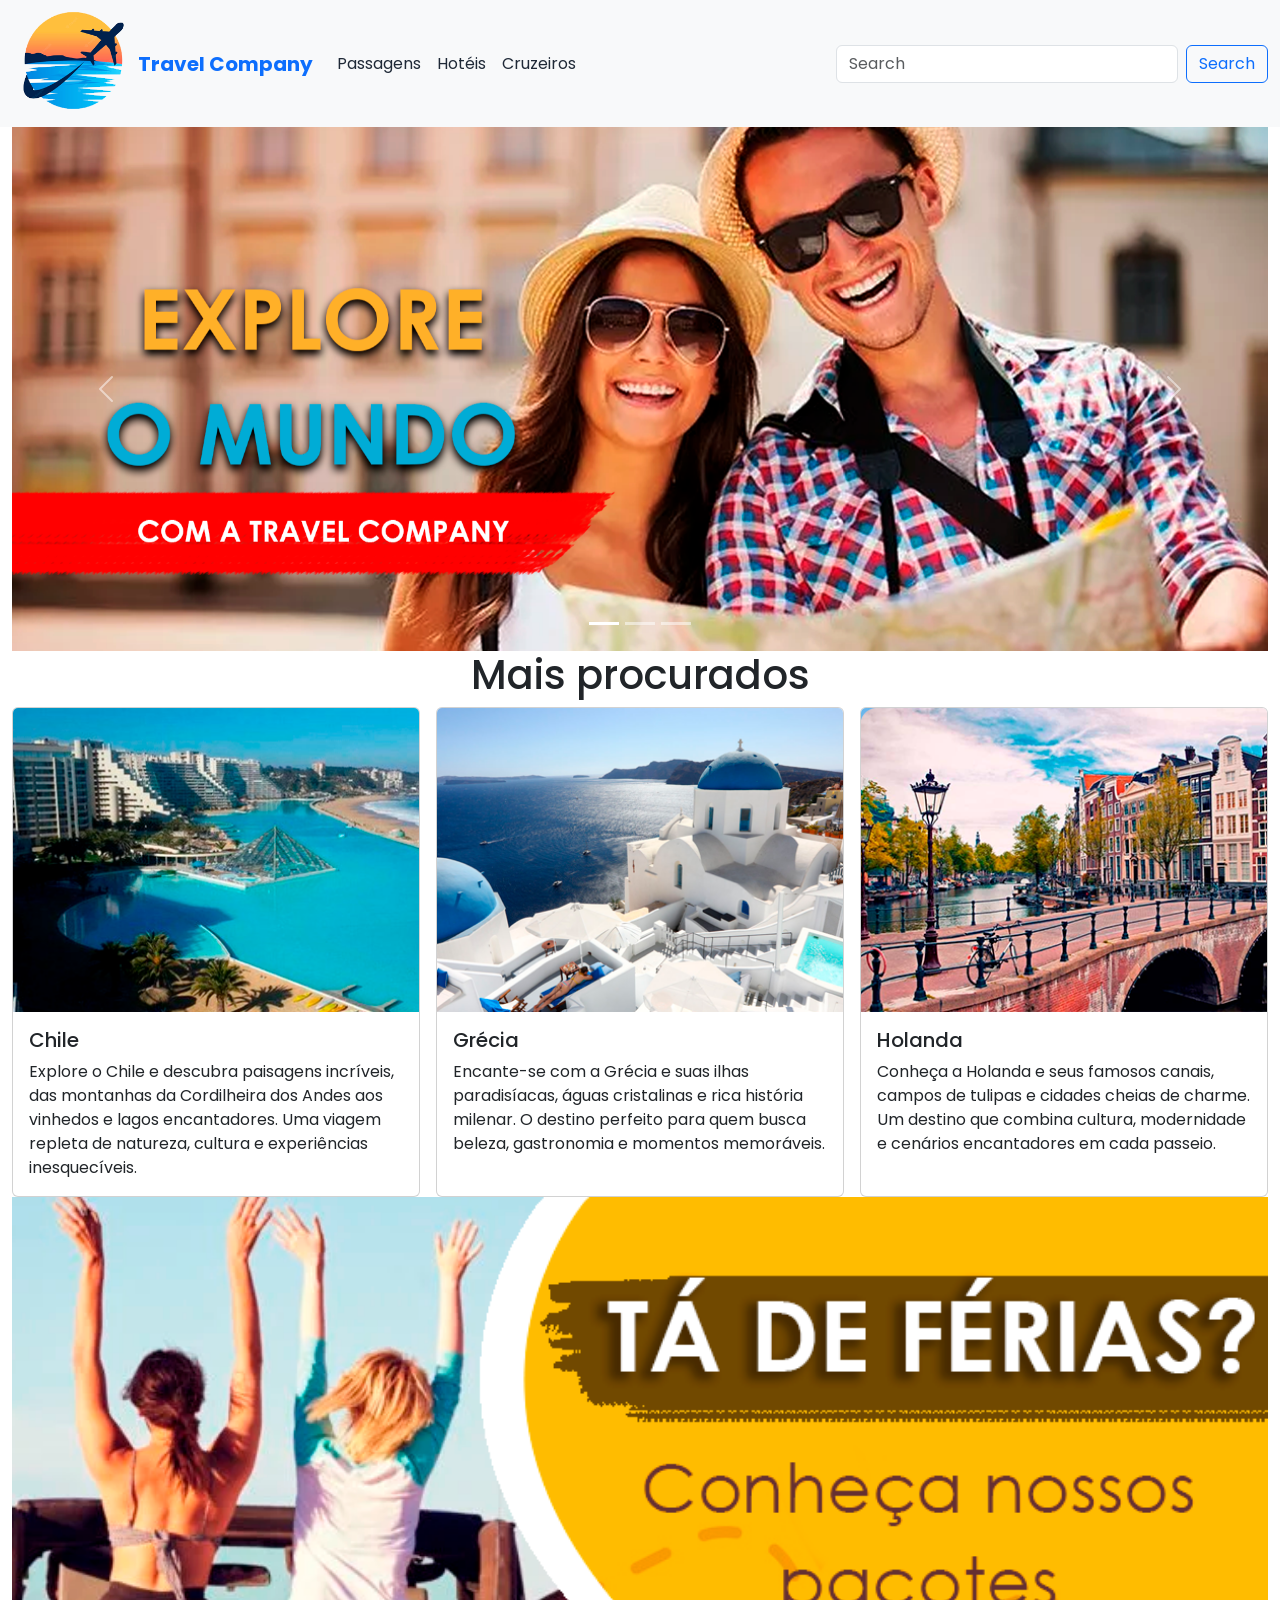
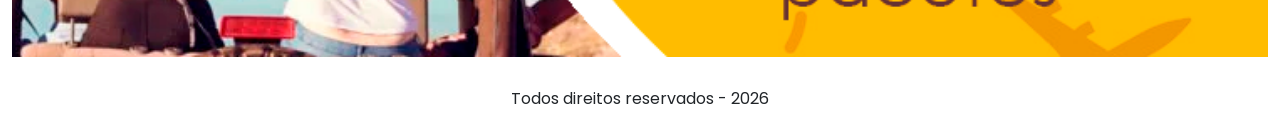
<file: Agencia/index.html>
<!doctype html>
<html lang="pt-br">
  <head>
    <meta charset="utf-8" />
    <meta name="viewport" content="width=device-width, initial-scale=1" />
    <title>Travel Company</title>
    <meta name="description" content="Generated with Layoutit" />
    <link rel="stylesheet" href="./bootstrap.min.css" />
    <link rel="stylesheet" href="style.css">
    <link rel="shortcut icon" href="../BOOTSTRAP/Imagens/aviao.jfif" type="image/x-icon">
    <link rel="preconnect" href="https://fonts.googleapis.com">
    <link rel="preconnect" href="https://fonts.gstatic.com" crossorigin>
    <link href="https://fonts.googleapis.com/css2?family=Poppins:ital,wght@0,100;0,200;0,300;0,400;0,500;0,600;0,700;0,800;0,900;1,100;1,200;1,300;1,400;1,500;1,600;1,700;1,800;1,900&display=swap" rel="stylesheet">
  </head>
  <body>
    <!-- container-fluid se adapta a qualquer tela -->
    <div class="container-fluid">

      <!-- Barra de navegação -->
  <div class="row">
    <nav class="navbar navbar-expand-lg bg-body-tertiary">
  <div class="container-fluid">

    <!-- logo -->
    <div class="col-6 logo">
      <img class="img-fluid" src="../BOOTSTRAP/Imagens/logo.png" alt="Logo Agência"/>
    </div>

    
    <a class="navbar-brand link-primary fw-bold .fs-1" aria-current="page" href="index.html">Travel Company</a>

    <button class="navbar-toggler" type="button" data-bs-toggle="collapse" data-bs-target="#navbarSupportedContent" aria-controls="navbarSupportedContent" aria-expanded="false" aria-label="Toggle navigation">
      <span class="navbar-toggler-icon"></span>
    </button>

    <div class="collapse navbar-collapse" id="navbarSupportedContent">
      <ul class="navbar-nav me-auto mb-2 mb-lg-0">
        <li class="nav-item">
          <a class="nav-link" href="passagens.html">Passagens</a>
        </li>
        <li class="nav-item">
          <a class="nav-link" href="hoteis.html">Hotéis</a>
        </li>
        <li class="nav-item">
          <a class="nav-link" href="cruzeiros.html">Cruzeiros</a>
        </li>
      </ul>
      <form class="d-flex" role="search">
        <input class="form-control me-2" type="search" placeholder="Search" aria-label="Search"/>
        <button class="btn btn-outline-primary" type="submit">Search</button>
      </form>
    </div>
  </div>
</nav>
  </div>

<!-- carrosel de imagens --**Banner Rotativo**-- -->
  <div class="row">
    <div class="col-12">
      <div class="carousel slide" id="carousel-8deefc5f-8472-4d5b-8924-e96c1555c51e" data-bs-ride="carousel">
        <div class="carousel-indicators">
          <button class="active" type="button" data-bs-target="#carousel-8deefc5f-8472-4d5b-8924-e96c1555c51e" data-bs-slide-to="0" aria-current="true" aria-label="Slide 1">
          </button>
          <button type="button" data-bs-target="#carousel-8deefc5f-8472-4d5b-8924-e96c1555c51e" data-bs-slide-to="1" aria-current="false" aria-label="Slide 2">
          </button>
          <button type="button" data-bs-target="#carousel-8deefc5f-8472-4d5b-8924-e96c1555c51e" data-bs-slide-to="2" aria-current="false" aria-label="Slide 3">
          </button>
        </div>

        <!-- Carrosel de imagens -->
        <div class="carousel-inner">

          <!-- Carrosel img 1 -->
          <div class="carousel-item active">
            <img class="d-block w-100" src="../BOOTSTRAP/Imagens/BANNER1.png" alt="Carousel image"/>
          </div>

          <!-- Carrosel img 2 -->
          <div class="carousel-item ">
            <img class="d-block w-100" src="../BOOTSTRAP/Imagens/BANNER2.png" alt="Carousel image"/>
          </div>

          <!-- Carrosel img 3 -->
          <div class="carousel-item ">
            <img class="d-block w-100" src="../BOOTSTRAP/Imagens/BANNER03.png" alt="Carousel image"/>
          </div>

        </div>

        <!-- Botão para voltar o carrosel -->
        <button class="carousel-control-prev" type="button" data-bs-target="#carousel-8deefc5f-8472-4d5b-8924-e96c1555c51e" data-bs-slide="prev">
          <span class="carousel-control-prev-icon" aria-hidden="true">
          </span>
          <span class="visually-hidden">prev</span>
        </button>

        <!-- Botão para ir para a proxima imagem carrosel -->
        <button class="carousel-control-next" type="button" data-bs-target="#carousel-8deefc5f-8472-4d5b-8924-e96c1555c51e" data-bs-slide="next">
          <span class="carousel-control-next-icon" aria-hidden="true">
          </span>
          <span class="visually-hidden">next</span>
        </button>
      </div>
    </div>
  </div>
<!-- Sessão Carrosel termina aqui -->

<!-- Sessão Cards começa aqui -->

 <!-- texto -->
  <div class="row">
    <div class="col-12">
      <h1 style="text-align:center;"> Mais procurados </h1>
    </div>
  </div>

<!-- cards  -->
  <div class="row">
    <div class="col-12">
      <!-- g-3 da espaçamento entre os objetos -->
      <div class="row g-3">

         <!-- col-12 tela cheia | col-md-4 um do lado do outro
         md - tela media
        mobile first - será carregado para telas menores primeiro depois para telas maiores
         -->
      
        <!-- card 1 -->
        <div class="col-12 col-md-4">
          <div class="card h-100">
            <img class="card-img-top" src="../BOOTSTRAP/Imagens/CHILE.png" alt="Card image"/>
            <div class="card-body">
              <h5 class="card-title">Chile</h5>
              <p class="card-text">Explore o Chile e descubra paisagens incríveis, das montanhas da Cordilheira dos Andes aos vinhedos e lagos encantadores. Uma viagem repleta de natureza, cultura e experiências inesquecíveis.</p>
            </div>
          </div>   
        </div>

        <!-- card 2 -->
        <div class="col-12 col-md-4">
          <div class="card h-100">
            <img class="card-img-top" src="../BOOTSTRAP/Imagens/grecia.png" alt="Card image"/>
            <div class="card-body">
              <h5 class="card-title">Grécia</h5>
              <p class="card-text">Encante-se com a Grécia e suas ilhas paradisíacas, águas cristalinas e rica história milenar. O destino perfeito para quem busca beleza, gastronomia e momentos memoráveis.</p>
            </div>
          </div>
        </div>

        <!-- card 3 -->
        <div class="col-12 col-md-4">
          <div class="card h-100">
            <img class="card-img-top" src="../BOOTSTRAP/Imagens/HOLLANDA.png" alt="Card image"/>
            <div class="card-body">
              <h5 class="card-title">Holanda</h5>
              <p class="card-text">Conheça a Holanda e seus famosos canais, campos de tulipas e cidades cheias de charme. Um destino que combina cultura, modernidade e cenários encantadores em cada passeio.</p>
            </div>
          </div>
        </div>
      </div>
    </div>
  </div>
<!-- Sessão Cards termina aqui -->

<!-- Banner estático -->
  <div class="row">
    <div class="col-12">
      <img class="img-fluid Bannerestatico" src="../BOOTSTRAP/Imagens/BANNERESTATICO.png" alt="Bike"/>
    </div>
  </div>
<!-- Fim banner estático -->

<footer>
  <p style="text-align:center;margin-top:30px;">Todos direitos reservados - 2026</p>
</footer>
</div>
    <script src="./bootstrap.bundle.min.js"></script>
  </body>
</html>
</file>
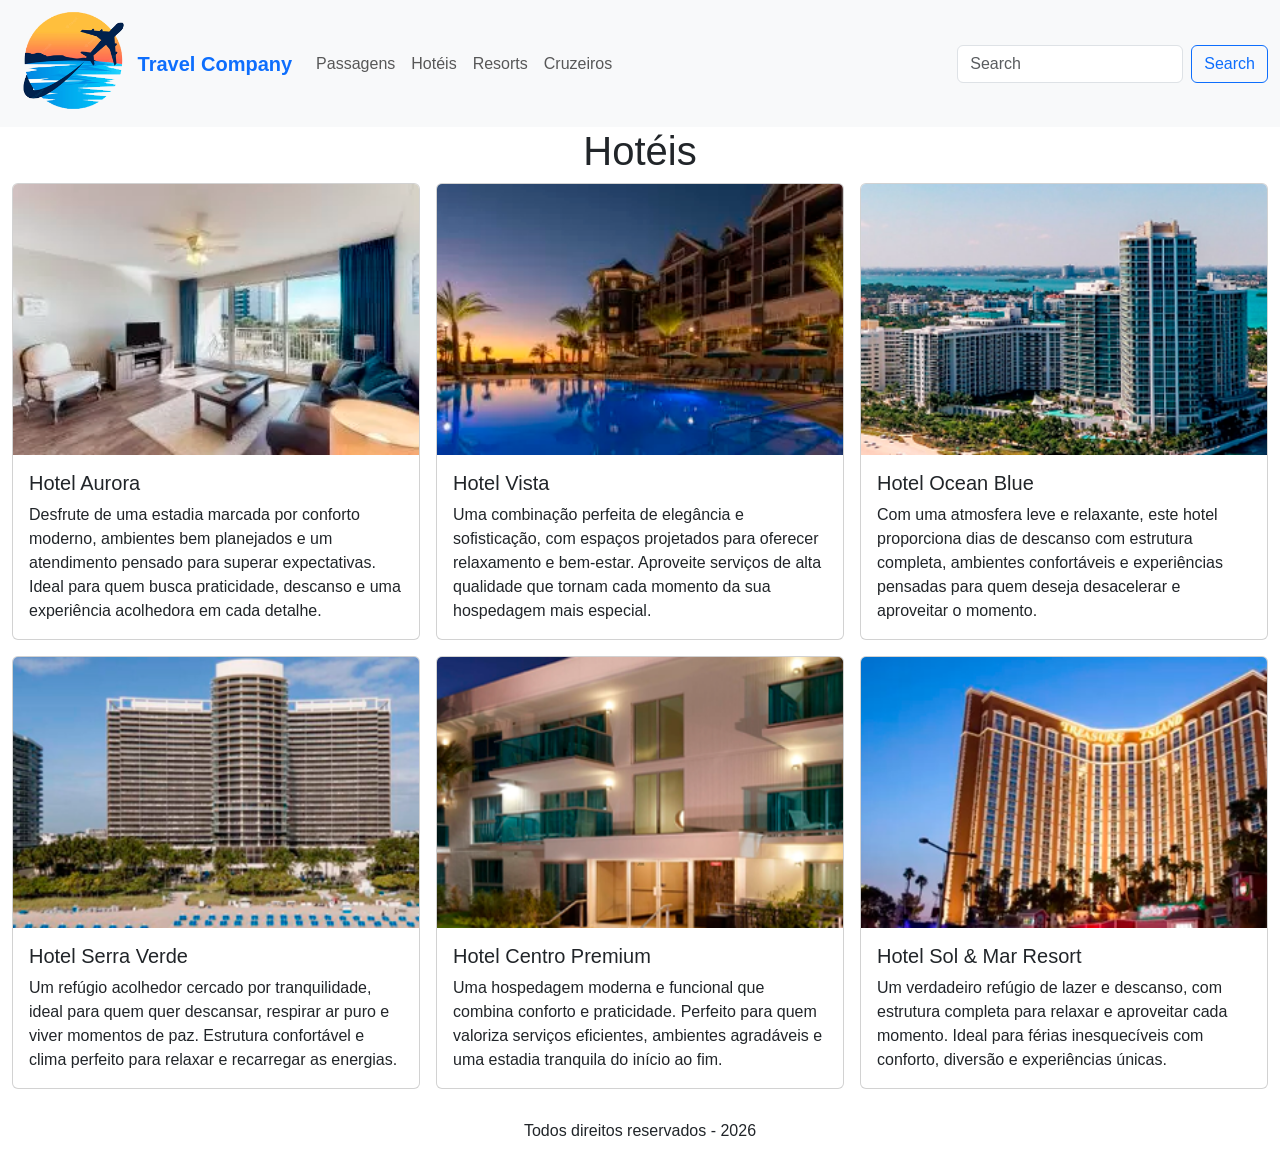
<file: Agencia/hoteis.html>
<!doctype html>
<html lang="pt-br">
  <head>
    <meta charset="utf-8" />
    <meta name="viewport" content="width=device-width, initial-scale=1" />
    <title>Travel Company</title>
    <meta name="description" content="Generated with Layoutit" />
    <link rel="stylesheet" href="./bootstrap.min.css" />
    <link rel="shortcut icon" href="../BOOTSTRAP/Imagens/aviao.jfif" type="image/x-icon">

    <style>
      body{
        font-family:'Franklin Gothic Medium', 'Arial Narrow', Arial, sans-serif;
      }

      .Bannerestatico{
        width:100%;
      }

      .logo{
        width:10%;
      }

    </style>
  </head>
  <body>
    <!-- container-fluid se adapta a qualquer tela -->
    <div class="container-fluid">

      <!-- Barra de navegação -->
  <div class="row">
    <nav class="navbar navbar-expand-lg bg-body-tertiary">
  <div class="container-fluid">

    <!-- logo -->
    <div class="col-6 logo">
      <img class="img-fluid" src="../BOOTSTRAP/Imagens/logo.png" alt="Logo Agência"/>
    </div>

    
    <a class="navbar-brand link-primary fw-bold .fs-1" aria-current="page" href="index.html">Travel Company</a>

    <button class="navbar-toggler" type="button" data-bs-toggle="collapse" data-bs-target="#navbarSupportedContent" aria-controls="navbarSupportedContent" aria-expanded="false" aria-label="Toggle navigation">
      <span class="navbar-toggler-icon"></span>
    </button>

    <div class="collapse navbar-collapse" id="navbarSupportedContent">
      <ul class="navbar-nav me-auto mb-2 mb-lg-0">
        <li class="nav-item">
          <a class="nav-link" href="#">Passagens</a>
        </li>
        <li class="nav-item">
          <a class="nav-link" href="hoteis.html">Hotéis</a>
        </li>
        <li class="nav-item">
          <a class="nav-link" href="#">Resorts</a>
        </li>
        <li class="nav-item">
          <a class="nav-link" href="#">Cruzeiros</a>
        </li>
      </ul>
      <form class="d-flex" role="search">
        <input class="form-control me-2" type="search" placeholder="Search" aria-label="Search"/>
        <button class="btn btn-outline-primary" type="submit">Search</button>
      </form>
    </div>
  </div>
</nav>
  </div>

<!-- Sessão Cards começa aqui -->

 <!-- texto -->
  <div class="row">
    <div class="col-12">
      <h1 style="text-align:center;"> Hotéis</h1>
    </div>
  </div>

<!-- cards  -->
  <div class="row">
    <div class="col-12">
      <!-- g-3 da espaçamento entre os objetos -->
      <div class="row g-3">

         <!-- col-12 tela cheia | col-md-4 um do lado do outro
         md - tela media
        mobile first - será carregado para telas menores primeiro depois para telas maiores
         -->
      
        <!-- card 1 -->
        <div class="col-12 col-md-4">
          <div class="card h-100">
            <img class="card-img-top" src="../BOOTSTRAP/Imagens/resort1.png" alt="Card image"/>
            <div class="card-body">
              <h5 class="card-title">Hotel Aurora</h5>
              <p class="card-text">Desfrute de uma estadia marcada por conforto moderno, ambientes bem planejados e um atendimento pensado para superar expectativas. Ideal para quem busca praticidade, descanso e uma experiência acolhedora em cada detalhe.</p>
            </div>
          </div>   
        </div>

        <!-- card 2 -->
        <div class="col-12 col-md-4">
          <div class="card h-100">
            <img class="card-img-top" src="../BOOTSTRAP/Imagens/resort2.png" alt="Card image"/>
            <div class="card-body">
              <h5 class="card-title">Hotel Vista</h5>
              <p class="card-text">Uma combinação perfeita de elegância e sofisticação, com espaços projetados para oferecer relaxamento e bem-estar. Aproveite serviços de alta qualidade que tornam cada momento da sua hospedagem mais especial.</p>
            </div>
          </div>
        </div>

        <!-- card 3 -->
        <div class="col-12 col-md-4">
          <div class="card h-100">
            <img class="card-img-top" src="../BOOTSTRAP/Imagens/resort3.png" alt="Card image"/>
            <div class="card-body">
              <h5 class="card-title">Hotel Ocean Blue</h5>
              <p class="card-text">Com uma atmosfera leve e relaxante, este hotel proporciona dias de descanso com estrutura completa, ambientes confortáveis e experiências pensadas para quem deseja desacelerar e aproveitar o momento.</p>
            </div>
          </div>
        </div>

        <!-- card 4 -->
        <div class="col-12 col-md-4">
          <div class="card h-100">
            <img class="card-img-top" src="../BOOTSTRAP/Imagens/resort4.png" alt="Card image"/>
            <div class="card-body">
              <h5 class="card-title">Hotel Serra Verde</h5>
              <p class="card-text">Um refúgio acolhedor cercado por tranquilidade, ideal para quem quer descansar, respirar ar puro e viver momentos de paz. Estrutura confortável e clima perfeito para relaxar e recarregar as energias.</p>
            </div>
          </div>
        </div>

        <!-- card 5 -->
        <div class="col-12 col-md-4">
          <div class="card h-100">
            <img class="card-img-top" src="../BOOTSTRAP/Imagens/resort5.png" alt="Card image"/>
            <div class="card-body">
              <h5 class="card-title">Hotel Centro Premium</h5>
              <p class="card-text">Uma hospedagem moderna e funcional que combina conforto e praticidade. Perfeito para quem valoriza serviços eficientes, ambientes agradáveis e uma estadia tranquila do início ao fim.</p>
            </div>
          </div>
        </div>

        <!-- card 6 -->
        <div class="col-12 col-md-4">
          <div class="card h-100">
            <img class="card-img-top" src="../BOOTSTRAP/Imagens/resort6.png" alt="Card image"/>
            <div class="card-body">
              <h5 class="card-title">Hotel Sol & Mar Resort</h5>
              <p class="card-text">Um verdadeiro refúgio de lazer e descanso, com estrutura completa para relaxar e aproveitar cada momento. Ideal para férias inesquecíveis com conforto, diversão e experiências únicas.</p>
            </div>
          </div>
        </div>
      </div>
    </div>
  </div>
<!-- Sessão Cards termina aqui -->

<footer>
  <p style="text-align:center;margin-top:30px;">Todos direitos reservados - 2026</p>
</footer>
</div>
    <script src="./bootstrap.bundle.min.js"></script>
  </body>
</html>
</file>
<file: Agencia/style.css>
body{
        font-family:"Poppins", sans-serif;;
      }

      .Bannerestatico{
        width:100%;
      }

      .logo{
        width:10%;
      }

      .nav-link{
        color:#1F2937 !important;
      }

      .nav-link:hover{
        color:#0EA5E9 !important;
      }

      .promo{  
        font-size: 2.2rem;
        font-weight: 700;
        color: #1F2937;
        text-align: center;
        margin:20px;
      }

      .promo2{
        font-size: 1.1rem;
        font-weight: 400;
        color: #6B7280;
        text-align: center;
        margin-bottom:50px;
      }

      .preco{
        color:#F97316;
      }

      .destino{
        color: #0EA5E9;
      }
</file>
